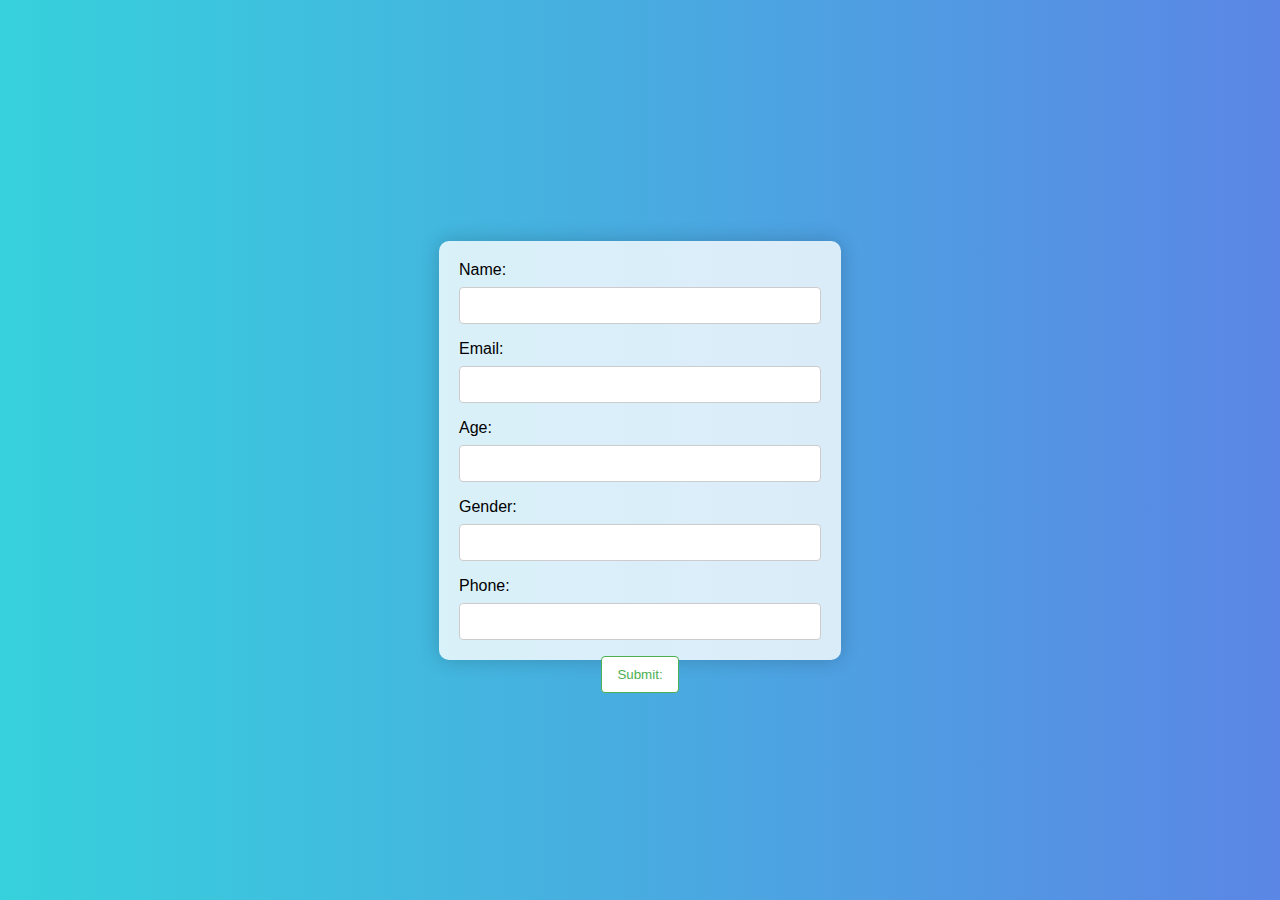
<file: signingup.html>
<!DOCTYPE html>
<html lang="en">
<head>
 <meta charset="UTF-8">
 <meta name="viewport" content="width=device-width, initial-scale=1.0">
 <title>User Records Form</title>
 <style>
 body {
 font-family: Arial, sans-serif;
 display: flex;
 align-items: center;
 justify-content: center;
 height: 100vh;
 background: linear-gradient(to right, #36D1DC, #5B86E5);
 margin: 0;
 }
 form {
 height: 379px;
 width: 362px;
 max-width: 384px;
 padding: 20px;
 background: rgba(255, 255, 255, 0.8);
 border-radius: 10px;
 box-shadow: 0 0 20px rgba(0, 0, 0, 0.2);
 }
 label {
 display: block;
 margin-bottom: 8px;
 }
 input {
 width: 100%;
 padding: 10px;
 margin-bottom: 16px;
 box-sizing: border-box;
 border: 1px solid #ccc;
 border-radius: 4px;
 }
 button {
 background-color: #fff; /* Match the background color */
 color: #4CAF50; /* Text color */
 border: 1px solid #4CAF50; /* Border color */
 padding: 10px 15px;
 border-radius: 4px;
 cursor: pointer;
 display: block;
 margin: 0 auto;
 transition: background-color 0.3s ease, color 0.3s ease, border 0.3s ease;
 }
 button:hover {
 background-color: #4CAF50;
 color: #fff;
 border: 1px solid #45a049;
 }
 .error {
 color: red;
 margin-top: -10px;
 margin-bottom: 10px;
 }
 </style>
</head>
<body>
 <form id="userForm" onsubmit="submitForm(event)">
 <label for="name">Name:</label>
 <input type="text" id="name" name="name" oninput="validateName()" required>
 <div id="nameError" class="error"></div>
 <label for="email">Email:</label>
 <input type="email" id="email" name="email" oninput="validateEmail()" required>
 <div id="emailError" class="error"></div>
 <label for="age">Age:</label>
 <input type="number" id="age" name="age" required>
 <label for="gender">Gender:</label>
 <input type="text" id="gender" name="gender" required>
 <label for="phone">Phone:</label>
 <input type="number" id="phone" name="phone" required>
 <button type="submit">Submit:</button>
 </form>
 <script>
 function submitForm(event) {
 event.preventDefault();
 // Get form values
 var name = document.getElementById("name").value;
 var email = document.getElementById("email").value;
 var age = document.getElementById("age").value;
 // Validate data
 if (!validateName() || !validateEmail() || age === "") {
 alert("Please fix the errors before submitting.");
 return;
 }
 // Display submitted data
 alert("Submitted Data:\nName: " + name + "\nEmail: " + email + "\nAge: " + age);
 window.location.href = "index.html";
 // You can send the data to the server or perform additional actions here
 }
 function validateName() {
 var nameInput = document.getElementById("name");
 var nameError = document.getElementById("nameError");
 var isValid = /^[a-zA-Z]+$/.test(nameInput.value);
 if (isValid) {
 nameError.innerHTML = "";
 } else {
 nameError.innerHTML = "Name should contain only alphabets";
 }
 return isValid;
 }
 function validateEmail() {
 var emailInput = document.getElementById("email");
 var emailError = document.getElementById("emailError");
 var isValid = /^[^\s@]+@[^\s@]+\.[^\s@]+$/.test(emailInput.value);
 if (isValid) {
 emailError.innerHTML = "";
 } else {
 // emailError.innerHTML = "Invalid email address";
 }
 return isValid;
 }
 </script>
</body>
</html>
</file>
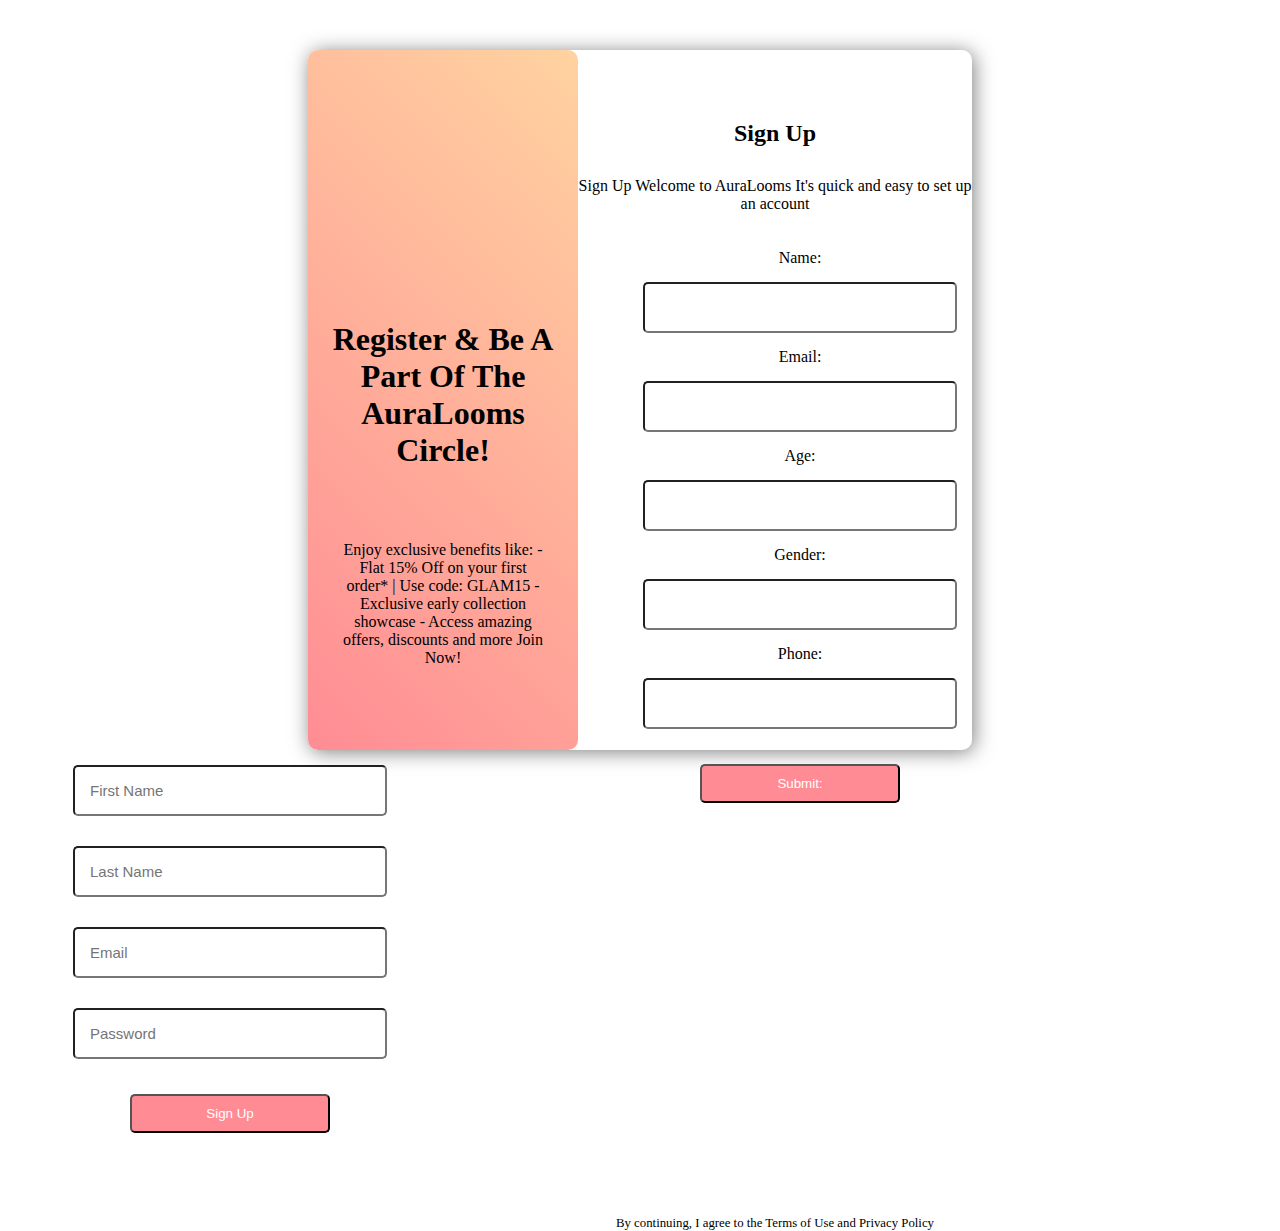
<file: signup.html>
<!DOCTYPE html>
<html lang="en">
<head>
    <meta charset="UTF-8">
    <meta name="viewport" content="width=device-width, initial-scale=1.0">
    <title>Document</title>

    <style>
        .main{
            display: flex;
            margin-left: 300px;
            margin-top: 50px;
            margin-right: 300px;
            box-shadow: 2px 2px 20px rgba(0, 0, 0, 0.5);
            border-radius: 10px;
        }

        .first{
            background: linear-gradient(45deg, #ff8c94, #ffd3a0);
            height: 700px;
            width: 500px;
            border-radius: 10px;
            
        }

        .pf{
            text-align: center;
            padding-left: 30px;
            padding-right: 30px;
        }
        .second{
            height: 700px;
            width: 500px;
        }

        .he{
            padding-top: 250px;
            padding-left: 10px;
            padding-right: 10px;
            padding-bottom: 50px;
            text-align: center;
        }

        .me{
            padding-top: 50px;
            text-align: center;
            padding-bottom: 10px;
        }

        .ps{
            text-align: center;
            padding-bottom: 20px;
        }


        form{
            text-align: center;
            padding-left: 50px;
        }
        input{
            padding: 15px;
            border-radius: 5px;
            margin: 15px;
            width: 280px;
            font-size: 15px;
        }

        button{
            border-radius: 5px;
            background-color: #ff8c94;
            color: #fff;
            padding: 10px;
            width: 200px;
            margin-top: 20px;
        }
        .pl{
            text-align: center;
            position: relative;
            top: 400px;
            font-size: 0.8em;
        }
    </style>
</head>
<body>
    <div class="main">
        <div class="first">
            <h1 class="he">Register & Be A Part Of The AuraLooms Circle!</h1>
            <p class="pf">Enjoy exclusive benefits like:

                - Flat 15% Off on your first order* | Use code: GLAM15
                
                - Exclusive early collection showcase
                
                - Access amazing offers, discounts and more
                
                Join Now!</p>
        </div>
        <div class="second">
            <h2 class="me">Sign Up</h2>
            <p class="ps">Sign Up
                Welcome to AuraLooms It's quick and easy to set up an account
            </p>
            <form id="userForm" onsubmit="submitForm(event)">
                <label for="name">Name:</label>
                <input type="text" id="name" name="name" oninput="validateName()" required>
                <div id="nameError" class="error"></div>
                <label for="email">Email:</label>
                <input type="email" id="email" name="email" oninput="validateEmail()" required>
                <div id="emailError" class="error"></div>
                <label for="age">Age:</label>
                <input type="number" id="age" name="age" required>
                <label for="gender">Gender:</label>
                <input type="text" id="gender" name="gender" required>
                <label for="phone">Phone:</label>
                <input type="number" id="phone" name="phone" required>
                <button type="submit">Submit:</button>
                </form>
                <script>
                function submitForm(event) {
                event.preventDefault();
                // Get form values
                var name = document.getElementById("name").value;
                var email = document.getElementById("email").value;
                var age = document.getElementById("age").value;
                // Validate data
                if (!validateName() || !validateEmail() || age === "") {
                alert("Please fix the errors before submitting.");
                return;
                }
                // Display submitted data
                alert("Submitted Data:\nName: " + name + "\nEmail: " + email + "\nAge: " + age);
                window.location.href = "index.html";
                // You can send the data to the server or perform additional actions here
                }
                function validateName() {
                var nameInput = document.getElementById("name");
                var nameError = document.getElementById("nameError");
                var isValid = /^[a-zA-Z]+$/.test(nameInput.value);
                if (isValid) {
                nameError.innerHTML = "";
                } else {
                nameError.innerHTML = "Name should contain only alphabets";
                }
                return isValid;
                }
                function validateEmail() {
                var emailInput = document.getElementById("email");
                var emailError = document.getElementById("emailError");
                var isValid = /^[^\s@]+@[^\s@]+\.[^\s@]+$/.test(emailInput.value);
                if (isValid) {
                emailError.innerHTML = "";
                } else {
                // emailError.innerHTML = "Invalid email address";
                }
                return isValid;
                }
                </script>
            <p class="pl">
                By continuing, I agree to the Terms of Use and Privacy Policy</p>
        </div>
    </div>
</body>
</html>

<form action="/search" method="get" style="display: inline-block; position: absolute;">
    <input type="text" placeholder="First Name" name="search"><br>
    <input type="text" placeholder="Last Name" name="search"><br>
    <input type="text" placeholder="Email" name="search"><br>
    <input type="text" placeholder="Password" name="search"><br>
    <a href="index.html"></a><button>Sign Up</button>
</form>
</file>
